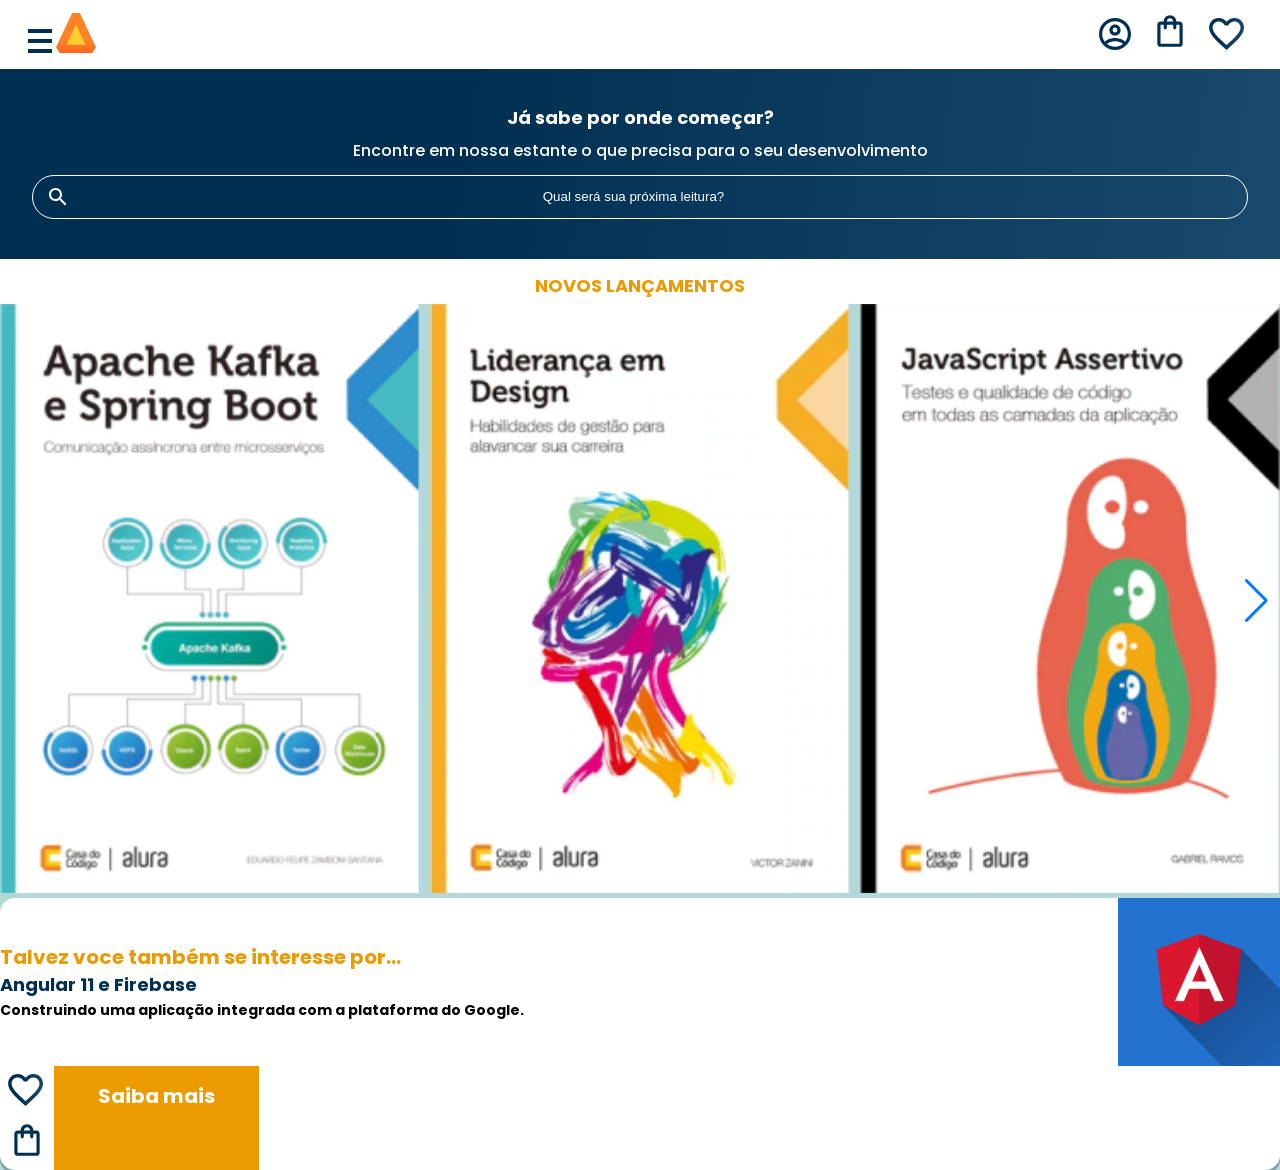
<file: index.html>
<!DOCTYPE html>
<html lang="en">

<head>
  <meta charset="UTF-8">
  <meta http-equiv="X-UA-Compatible" content="IE=edge">
  <meta name="viewport" content="width=device-width, initial-scale=1.0">
  <title>Document</title>
  <link rel="preconnect" href="https://fonts.googleapis.com">
  <link rel="preconnect" href="https://fonts.gstatic.com" crossorigin>
  <link
    href="https://fonts.googleapis.com/css2?family=Poppins:ital,wght@0,100;0,200;0,300;0,400;0,500;0,600;0,700;0,800;0,900;1,100;1,200;1,300;1,400;1,500;1,600;1,700;1,800;1,900&display=swap"
    rel="stylesheet">
  <link rel="stylesheet" href="Assets/CSS/reset.css">
  <link rel="stylesheet" href="Assets/CSS/style.css">
  <link rel="stylesheet" href="Assets/CSS/header.css">
  <link rel="stylesheet" href="https://cdn.jsdelivr.net/npm/swiper@11/swiper-bundle.min.css" />
</head>

<body>
  <header class="cabecalho">
    <div class="container">
      <input type="checkbox" id="menu" class="menu-checkbox">
      <label for="menu">
        <span class="menu-hamburguer"></span>
      </label>

      <img src="Assets/IMG/AluraBooks/Logo.svg" alt="AluraBooks" class="Logo-alurabooks">
      <ul class="menu-lista">
        <li class="lista-titulo">CATEGORIAS</li>
        <li class="lista-item"><a href="#">Românce</a></li>
        <li class="lista-item"><a href="#">Ação</a></li>
        <li class="lista-item"><a href="#">Ficção</a></li>
        <li class="lista-item"><a href="#">Comédia</a></li>
        <li class="lista-item"><a href="#">Drama</a></li>
      </ul>
    </div>
    <div class="container">
      <a href="#"><img src="Assets/IMG/AluraBooks/Usuário.svg" alt="Usuário"></a>
      <a href="#"><img src="Assets/IMG/AluraBooks/Compras.svg" alt="Compras"></a>
      <a href="#"><img src="Assets/IMG/AluraBooks/Favoritos.svg" alt="Favoritos"></a>
    </div>

  </header>
  <section class="banner">
    <h2 class="banner-titulo">
      Já sabe por onde começar?
    </h2>
    <p class="banner-texto">Encontre em nossa estante o que precisa
      para o seu desenvolvimento

    </p>
    <input class="banner-pesquisa" type="search" placeholder="Qual será sua próxima leitura?">
  </section>
  <section class="carrossel">
    <h2 class="carrossel-titulo">
      Novos Lançamentos
    </h2>
    <div class="swiper">
      <div class="swiper-wrapper">
        <div class="swiper-slide"><img src="Assets/IMG/AluraBooks/ApacheKafka.png" alt=""></div>
        <div class="swiper-slide"><img src="Assets/IMG/AluraBooks/Liderança.png" alt=""></div>
        <div class="swiper-slide"><img src="Assets/IMG/AluraBooks/Javascript.png" alt=""></div>
        <div class="swiper-slide"><img src="Assets/IMG/AluraBooks/Guia Front-end.png" alt=""></div>
        <div class="swiper-slide"><img src="Assets/IMG/AluraBooks/Portugol.png" alt=""></div>
      </div>
      <div class="swiper-pagination"> </div>
      <div clss="swiper-button-prev"> </div>
      <div class="swiper-button-next"> </div>
    </div>
    <div class="card">
      <div class="card-descricao">
        <div class="descricao">
          <h3 class="descricao-titulo"> Talvez voce também se interesse por...</h3>
          <h2 class="descricao-livro"> Angular 11 e Firebase</h2>
          <p class="descricao-texto"> Construindo uma aplicação integrada com a plataforma do Google.</h1>
        </div>
        <img src="Assets/IMG/AluraBooks/Angular.png">
      </div>
      <div class="card-botoes">
        <div class="botoes">
          <div class="botoes-item"><img src="Assets/IMG/AluraBooks/Favoritos.svg"></div>
          <div class="botoes-item"><img src="Assets/IMG/AluraBooks/Compras.svg"></div>

        </div>
        <a href="#" class="botao-ancora">Saiba mais</a>
      </div>
    </div>
  </section>
  <section class="topicos"> 
    <h2 class="topicos-titulo"></h2>
    <ul class="topicos lista">
      <li class="topico-item"><a href="#" class="topicos-link"></a></li>
      <li class="topico-item"><a href="#" class="topicos-link"></a></li>
      <li class="topico-item"><a href="#" class="topicos-link"></a></li>
      <li class="topico-item"><a href="#" class="topicos-link"></a></li>
      <li class="topico-item"><a href="#" class="topicos-link"></a></li>
      <li class="topico-item"><a href="#" class="topicos-link"></a></li>
      <li class="topico-item"><a href="#" class="topicos-link"></a></li>
      <li class="topico-item"><a href="#" class="topicos-link"></a></li>
      <li class="topico-item"><a href="#" class="topicos-link"></a></li>
    </ul>
  </section>
    <script src="https://cdn.jsdelivr.net/npm/swiper@11/swiper-bundle.min.js"></script>
    <script>
      const swiper = new Swiper('.swiper', {
        spaceBetween: 10,
        slidesPerView: 3,
        pagination: {
          el: "swiper-pagination",
          type: "bullets",

        }
      });
    </script>
</body>

</html>
</file>
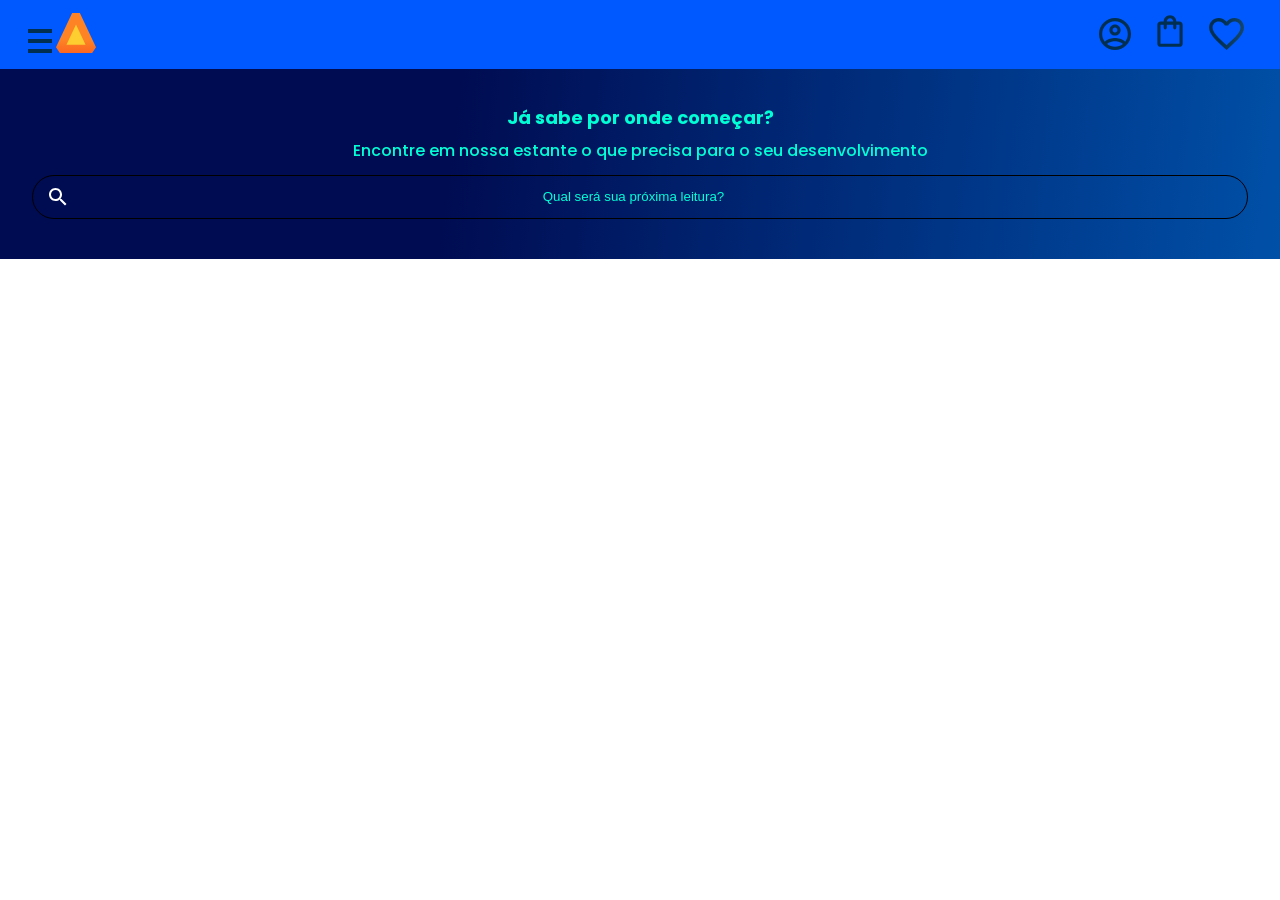
<file: Luiz-kuller/index.html>
<!DOCTYPE html>
<html lang="en">
<head>
    <meta charset="UTF-8">
    <meta http-equiv="X-UA-Compatible" content="IE=edge">
    <meta name="viewport" content="width=device-width, initial-scale=1.0">
    <title>Document</title>
    <link rel="preconnect" href="https://fonts.googleapis.com">
<link rel="preconnect" href="https://fonts.gstatic.com" crossorigin>
<link href="https://fonts.googleapis.com/css2?family=Poppins:ital,wght@0,100;0,200;0,300;0,400;0,500;0,600;0,700;0,800;0,900;1,100;1,200;1,300;1,400;1,500;1,600;1,700;1,800;1,900&display=swap" rel="stylesheet">
    <link rel="stylesheet" href="Assets/CSS/reset.css">
    <link rel="stylesheet" href="Assets/CSS/style.css">
    <link rel="stylesheet" href="Assets/CSS/header.css">
    <link
  rel="stylesheet"
  href="https://cdn.jsdelivr.net/npm/swiper@11/swiper-bundle.min.css"
/>

</head>
<body>
  <header class="cabecalho">
      <div class="container">
     <input type="checkbox" id="menu" class="menu-checkbox">
      <label for="menu">
       <span class="menu-hamburguer"></span>
      </label>

      <img src="Assets/IMG/AluraBooks/Logo.svg" 
      alt="AluraBooks"
       class="Logo-alurabooks">
       <ul class="menu-lista"> 
        <li class="lista-titulo">CATEGORIAS</li>
        <li class="lista-item"><a href="#">Românce</a></li>
        <li class="lista-item"><a href="#">Ação</a></li>
        <li class="lista-item"><a href="#">Ficção</a></li>
        <li class="lista-item"><a href="#">Comédia</a></li>
        <li class="lista-item"><a href="#">Drama</a></li>
      </ul>
    </div>
    <div class="container">
      <a href="#"><img src="Assets/IMG/AluraBooks/Usuário.svg" alt="Usuário"></a> 
      <a href="#"><img src="Assets/IMG/AluraBooks/Compras.svg" alt="Compras"></a>
      <a href="#"><img src="Assets/IMG/AluraBooks/Favoritos.svg" alt="Favoritos"></a>
</div>

  </header>  
    <section class="banner">
      <h2 class= "banner-titulo">
        Já sabe por onde começar?
        </h2>
        <p class="banner-texto">Encontre em nossa estante o que precisa
           para o seu desenvolvimento

        </p>
        <input class="banner-pesquisa" type="search"
        placeholder="Qual será sua próxima leitura?">
    </section>

    <section class="carrossel".>
      <h2 class="carrossel-"
    </section>
    <script src="https://cdn.jsdelivr.net/npm/swiper@11/swiper-bundle.min.js"></script>

</body>
</html>
</file>
<file: Assets/CSS/style.css>
@import url(header.css);
@import url(banner.css);
@import url(carrossel.css);
:root{
    --cor-de-fundo:rgb(180, 215, 218);
     --branco: white;
    --laranja: #eb9b00;
    --azul-degrade:linear-gradient(97.56deg,#002f52 35.49%, #326589 165.37%);
    --azul:#002F52
}
body{
    font-family: 'Poppins', sans-serif;
}
</file>
<file: Assets/CSS/header.css>
body{
    background-color: rgb(180, 215, 218);
}
.cabecalho{
    display: flex;
    justify-content: space-between;
    background-color:white;
    align-items: center;
}
.container{
    margin: 0px 20px;
    padding: 0.5em;
   
}

.lista-titulo{
    background-color: var(--branco);
    color: var(--laranja);
}
.menu-hamburguer{
    width: 24px;
    height: 24px;
    display: inline-block;
    background-image: url(../IMG/AluraBooks/Menu.svg);
    background-position: center;
    background-repeat: no-repeat;
}
.menu-lista{
    display: none;
    position:absolute;
    width: 60vw;
}
.menu-checkbox{
    display:none;
}

.menu-checkbox:checked ~ .menu-lista{
    display: block;
}
.lista-item{
    padding: 1em;
    background-color: white;
}
</file>
<file: Luiz-kuller/Assets/CSS/style.css>
@import url(header.css);
@import url(banner.css);
:root{
    --cor-de-fundo:rgb(47, 0, 255);
     --branco: rgb(0, 255, 213);
    --laranja: #eb9b00;
    --azul-degrade:linear-gradient(97.56deg,#000c52 35.49%, #0095ff 165.37%);
}
body{
    font-family: 'Poppins', sans-serif;
}
</file>
<file: Luiz-kuller/Assets/CSS/header.css>
body{
    background-color: rgb(255, 255, 255);
}
.cabecalho{
    display: flex;
    justify-content: space-between;
    background-color:rgb(0, 89, 255);
    align-items: center;
}
.container{
    margin: 0px 20px;
    padding: 0.5em;
   
}

.lista-titulo{
    background-color: var(--branco);
    color: var(--laranja);
}
.menu-hamburguer{
    width: 24px;
    height: 24px;
    display: inline-block;
    background-image: url(../IMG/AluraBooks/Menu.svg);
    background-position: center;
    background-repeat: no-repeat;
}
.menu-lista{
    display: none;
    position:absolute;
    width: 60vw;
}
.menu-checkbox{
    display:none;
}

.menu-checkbox:checked ~ .menu-lista{
    display: block;
}
.lista-item{
    padding: 1em;
    background-color: rgb(47, 0, 255);
}
</file>
